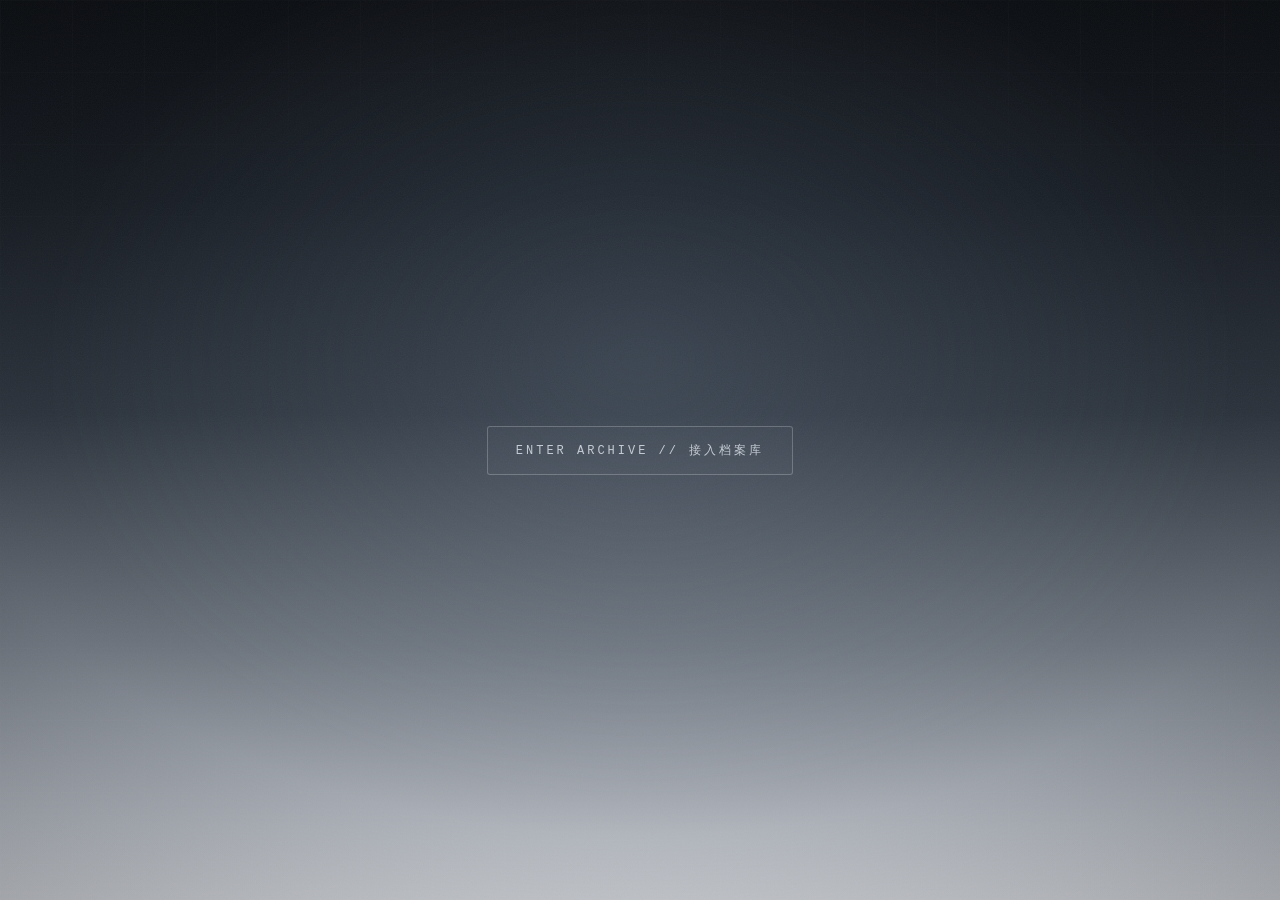
<file: index.html>
<!DOCTYPE html>
<html lang="zh-CN">
<head>
<meta charset="UTF-8">
<meta name="viewport" content="width=device-width, initial-scale=1.0">
<meta name="color-scheme" content="dark">
<meta name="theme-color" content="#12161c">
<meta name="description" content="AEGIS // TERRA SYSTEMS — 移动文明档案库 · 双终端接入点。选择接入 01 档案终端（陆行舰队 · 军事档案）或 02 分析终端（莱茵生命 · 分析终端）。">
<title>AEGIS // TERRA SYSTEMS — 双终端接入点</title>

<style>
/* ==========================================================================
   0. 设计变量
   ========================================================================== */
:root{
  /* 页面文字：顶部压暗、底部压亮，统一走中性灰 */
  --site-ink:#a9b0ba;
  --site-ink-dim:#767e88;
  --foot-ink:#4b515a;

  --radius:3px;                       /* 克制的圆角 */

  /* 系统字体栈，零外链字体 */
  --font:"PingFang SC","Noto Sans SC","Source Han Sans SC","Microsoft YaHei","Hiragino Sans GB",system-ui,-apple-system,sans-serif;
  --mono:ui-monospace,"JetBrains Mono","SFMono-Regular",Consolas,"Liberation Mono",monospace;

  /* 噪点纹理：SVG feTurbulence 生成的灰度噪点，data-uri 内联，不引外链 */
  --noise:url("data:image/svg+xml,%3Csvg xmlns='http://www.w3.org/2000/svg' width='160' height='160'%3E%3Cfilter id='n'%3E%3CfeTurbulence type='fractalNoise' baseFrequency='0.85' numOctaves='4' stitchTiles='stitch'/%3E%3CfeColorMatrix type='saturate' values='0'/%3E%3C/filter%3E%3Crect width='160' height='160' filter='url(%23n)'/%3E%3C/svg%3E");
}

*{ margin:0; padding:0; box-sizing:border-box; }
html{ -webkit-text-size-adjust:100%; }

body{
  min-height:100vh;
  min-height:100dvh;
  font-family:var(--font);
  color:var(--site-ink);
  /* 深空灰 → 浅灰的垂直渐变，作为"巨大终端"的底层空间 */
  background-color:#171b21;
  background-image:linear-gradient(180deg,
    #0b0e12 0%,
    #151a21 22%,
    #2b323b 46%,
    #6d747d 72%,
    #a8adb5 90%,
    #c9ccd1 100%);
  background-attachment:fixed;
  display:flex;
  flex-direction:column;
  align-items:center;
  padding:30px 24px 22px;
  gap:24px;
  overflow-x:hidden;
}

/* ==========================================================================
   1. 背景层：光晕漂移 + 极淡网格 + 噪点 + 暗角
   全部 fixed 且 pointer-events:none，纯装饰
   ========================================================================== */
.bg{ position:fixed; inset:0; z-index:0; pointer-events:none; overflow:hidden; }

/* 1.1 光晕：30s 一次循环，位移/缩放幅度极小，让页面"活着" */
.bg__halo{
  position:absolute;
  left:50%; top:40%;
  width:130vmax; height:95vmax;
  transform:translate(-50%,-50%);
  background:radial-gradient(closest-side, rgba(168,196,228,.16), rgba(168,196,228,.05) 48%, rgba(168,196,228,0) 72%);
  filter:blur(8px);
  animation:haloDrift 30s ease-in-out infinite alternate;
}
@keyframes haloDrift{
  0%   { transform:translate(-51.5%,-51.5%) scale(1);    opacity:.72; }
  100% { transform:translate(-48.5%,-48.5%) scale(1.055); opacity:1; }
}

/* 1.2 网格：透明度极低，用遮罩让它只在画面边缘隐约可见 */
.bg__grid{
  position:absolute; inset:0;
  background-image:
    linear-gradient(rgba(255,255,255,.6) 1px, transparent 1px),
    linear-gradient(90deg, rgba(255,255,255,.6) 1px, transparent 1px);
  background-size:72px 72px;
  opacity:.055;
  -webkit-mask-image:radial-gradient(120% 92% at 50% 50%, transparent 30%, #000 100%);
          mask-image:radial-gradient(120% 92% at 50% 50%, transparent 30%, #000 100%);
}

/* 1.3 全页噪点 */
.bg__noise{
  position:absolute; inset:0;
  background-image:var(--noise);
  opacity:.05;
  mix-blend-mode:overlay;
}

/* 1.4 暗角：四周更深 */
.bg__vignette{
  position:absolute; inset:0;
  background:radial-gradient(132% 112% at 50% 48%, transparent 40%, rgba(4,6,9,.58) 100%);
}

/* ==========================================================================
   2. 页面骨架：顶部站点标识 — 终端区 — 底部版权
   ========================================================================== */
.site,
.terminals,
.foot{ position:relative; z-index:1; }

.site{
  display:flex;
  flex-direction:column;
  align-items:center;
  gap:7px;
  text-align:center;
}

/* 入场动画在「接入」之后才触发；接入前整体隐藏（同时移出 Tab 焦点序列） */
body:not(.is-live) .site,
body:not(.is-live) .terminals,
body:not(.is-live) .foot{
  opacity:0;
  visibility:hidden;
}
body.is-live .site{ animation:riseIn .9s cubic-bezier(.2,.7,.2,1) .05s both; }
.site__id{
  font-family:var(--mono);
  font-size:12px;
  letter-spacing:4px;
  color:var(--site-ink);
  text-transform:uppercase;
  white-space:nowrap;
}
.site__sub{
  font-size:11px;
  letter-spacing:2px;
  color:var(--site-ink-dim);
  white-space:nowrap;
}

.foot{
  font-family:var(--mono);
  font-size:11px;
  letter-spacing:2px;
  color:var(--foot-ink);
  text-align:center;
}
body.is-live .foot{ animation:riseIn .9s cubic-bezier(.2,.7,.2,1) .42s both; }

@keyframes riseIn{
  from{ opacity:0; transform:translateY(12px); }
  to  { opacity:1; transform:none; }
}

/* ==========================================================================
   3. 终端区布局：桌面并排 / 窄屏堆叠，间距 ≥56px
   ========================================================================== */
.terminals{
  --card-w:360px;
  flex:1;
  width:100%;
  display:grid;
  grid-template-columns:repeat(2, minmax(0, var(--card-w)));
  gap:64px;
  justify-content:center;
  align-content:center;
}

.slot{ display:block; }
body.is-live .slot:nth-child(1){ animation:riseIn .95s cubic-bezier(.2,.7,.2,1) .16s both; }
body.is-live .slot:nth-child(2){ animation:riseIn .95s cubic-bezier(.2,.7,.2,1) .28s both; }

/* ==========================================================================
   4. 卡片通用骨架
   ========================================================================== */
.card{
  position:relative;
  display:flex;
  flex-direction:column;
  justify-content:space-between;
  width:100%;
  aspect-ratio:3 / 4;
  padding:16px;
  border-radius:var(--radius);
  overflow:hidden;
  isolation:isolate;
  text-decoration:none;
  cursor:pointer;
  -webkit-tap-highlight-color:transparent;
  /* 悬停：上浮 4px + 阴影从底部柔和扩散 */
  transition:transform .42s cubic-bezier(.2,.7,.2,1), box-shadow .5s ease;
}

/* 4.1 1px 渐变描边：mask 抠出描边区域，从左上高亮渐隐到透明 */
.card::before{
  content:"";
  position:absolute;
  inset:0;
  border-radius:inherit;
  padding:1px;
  background:linear-gradient(135deg,
    rgba(var(--edge), .92) 0%,
    rgba(var(--edge), .34) 20%,
    rgba(var(--edge), 0)  46%,
    rgba(var(--edge), 0)  100%);
  -webkit-mask:linear-gradient(#000 0 0) content-box, linear-gradient(#000 0 0);
          mask:linear-gradient(#000 0 0) content-box, linear-gradient(#000 0 0);
  -webkit-mask-composite:xor;
          mask-composite:exclude;
  pointer-events:none;
  z-index:8;
}

/* 4.2 装饰层容器 */
.fx{ position:absolute; inset:0; pointer-events:none; }

/* 4.3 四角角标：悬停时向四角拉开并微微加粗 */
.card__corners{ position:absolute; inset:0; pointer-events:none; z-index:9; }
.corner{
  position:absolute;
  width:13px; height:13px;
  border:0 solid rgba(var(--edge), .48);
  transition:transform .5s cubic-bezier(.2,.7,.2,1), border-color .4s ease, border-width .4s ease;
}
.corner--tl{ top:11px;    left:11px;  border-top-width:1px;    border-left-width:1px;  --dx:-4px; --dy:-4px; }
.corner--tr{ top:11px;    right:11px; border-top-width:1px;    border-right-width:1px; --dx: 4px; --dy:-4px; }
.corner--bl{ bottom:11px; left:11px;  border-bottom-width:1px; border-left-width:1px;  --dx:-4px; --dy: 4px; }
.corner--br{ bottom:11px; right:11px; border-bottom-width:1px; border-right-width:1px; --dx: 4px; --dy: 4px; }

.card:hover .corner,
.card:focus-visible .corner{
  transform:translate(var(--dx), var(--dy));
  border-color:rgba(var(--edge), .95);
  border-top-width:1.6px; border-bottom-width:1.6px;
  border-left-width:1.6px; border-right-width:1.6px;
}

/* 4.4 卡片内三个功能区：上=终端标识 / 中=主视觉符号 / 下=入口说明 */
.card__top{
  display:flex;
  align-items:center;
  gap:9px;
  min-height:14px;
  z-index:5;
}
.card__figure{
  flex:1;
  display:flex;
  flex-direction:column;
  align-items:center;
  justify-content:center;
  gap:14px;
  z-index:5;
}
.card__bottom{
  display:flex;
  align-items:center;
  gap:9px;
  min-height:14px;
  z-index:5;
}

.card__label{
  font-family:var(--mono);
  font-size:10px;
  letter-spacing:2px;
  text-transform:uppercase;
  white-space:nowrap;
}
.card__code{
  font-family:var(--mono);
  font-size:9px;
  letter-spacing:3px;
  text-transform:uppercase;
  white-space:nowrap;
}
.card__entry{
  font-size:11px;
  letter-spacing:1px;
  white-space:nowrap;
}

/* 4.5 状态灯（上区）/ 状态点（下区）：缓慢呼吸，悬停时加速变亮
   用"外层基础呼吸 + 内层悬停叠加呼吸"两级结构，
   避免直接改 animation-duration 造成的相位跳变 */
.lamp,
.dot{
  position:relative;
  flex:0 0 auto;
  width:5px; height:5px;
  border-radius:50%;
  background:var(--accent);
  box-shadow:0 0 6px rgba(var(--edge), .85);
  animation:lampPulse 4.2s ease-in-out infinite;
}
.dot{ width:4px; height:4px; animation-duration:5.4s; }

.lamp b,
.dot b{
  display:block;
  width:100%; height:100%;
  border-radius:inherit;
  background:inherit;
  box-shadow:inherit;
  opacity:.5;
}
.card:hover .lamp b,
.card:focus-visible .lamp b{ animation:lampPulse 2.1s ease-in-out infinite; }
.card:hover .dot b,
.card:focus-visible .dot b{ animation:lampPulse 2.6s ease-in-out infinite; }

@keyframes lampPulse{
  0%, 100%{ opacity:.32; }
  50%     { opacity:1; }
}

/* 4.6 键盘聚焦环 */
.card:focus-visible{
  outline:2px solid var(--accent);
  outline-offset:6px;
}

/* ==========================================================================
   5. 卡片「01 档案终端」——装甲 / 能量管线 / 六边形履带图腾
   ========================================================================== */
.card--archive{
  --edge:255,106,0;                  /* 用于 rgba(var(--edge), a) 合成 */
  --accent:#ff6a00;
  color:#e8e2d8;

  /* 中心微亮的深色径向渐变 */
  background:radial-gradient(122% 92% at 50% 40%,
    #13161c 0%,
    #0a0c10 56%,
    #050609 100%);

  /* 边缘极淡内发光 + 底部投影 */
  box-shadow:
    inset 0 0 62px rgba(255,106,0,.055),
    inset 0 1px 0 rgba(255,255,255,.035),
    0 20px 44px -26px rgba(5,7,10,.75);
}
.card--archive:hover,
.card--archive:focus-visible{
  transform:translateY(-4px);
  box-shadow:
    inset 0 0 78px rgba(255,106,0,.115),     /* 内发光增强 */
    inset 0 1px 0 rgba(255,255,255,.05),
    0 34px 72px -26px rgba(255,106,0,.5),    /* 暗橙阴影从底部柔和扩散 */
    0 12px 26px -16px rgba(5,7,10,.6);
}

/* 5.1 装甲网格：细密方格，透明度 3–5% */
.card--archive .fx--grid{
  background-image:
    linear-gradient(rgba(255,106,0,.55) 1px, transparent 1px),
    linear-gradient(90deg, rgba(255,106,0,.55) 1px, transparent 1px),
    linear-gradient(rgba(255,255,255,.4) 1px, transparent 1px),
    linear-gradient(90deg, rgba(255,255,255,.4) 1px, transparent 1px);
  background-size:13px 13px, 13px 13px, 65px 65px, 65px 65px;
  opacity:.075;                              /* 细格≈4%，粗格≈3% */
  -webkit-mask-image:radial-gradient(115% 95% at 50% 42%, #000 12%, transparent 88%);
          mask-image:radial-gradient(115% 95% at 50% 42%, #000 12%, transparent 88%);
}
.card--archive:hover .fx--grid{ opacity:.1; }

/* 5.2 噪点：磨砂金属颗粒 */
.card--archive .fx--noise{
  background-image:var(--noise);
  opacity:.11;
  mix-blend-mode:soft-light;
}

/* 5.3 能量脉络：几条细线从卡片边缘向中心汇聚，缓慢流动，极淡 */
.card--archive .fx--conduits{ transition:opacity .5s ease; }

.conduit{
  position:absolute;
  opacity:.3;
  transition:opacity .5s ease, filter .5s ease;
}
.conduit::after{                    /* 悬停时叠加的第二股脉冲 → 流动感加快 */
  content:"";
  position:absolute;
  inset:0;
  background:inherit;
  opacity:0;
  transition:opacity .5s ease;
}

/* 纵向管线：渐变沿 Y 轴流动 */
.conduit--v{
  width:1px;
  background:linear-gradient(to bottom,
    rgba(255,106,0,0),
    rgba(255,106,0,.7) 52%,
    rgba(255,106,0,0));
  background-size:100% 260%;
}
/* 横向管线：渐变沿 X 轴流动 */
.conduit--h{
  height:1px;
  background:linear-gradient(to right,
    rgba(255,106,0,0),
    rgba(255,106,0,.7) 52%,
    rgba(255,106,0,0));
  background-size:260% 100%;
}

.conduit--n { top:0;    left:50%;  height:30%; animation:flowDown 9s  linear infinite; }
.conduit--s { bottom:0; left:50%;  height:26%; animation:flowUp   11s linear infinite; }
.conduit--w { left:0;   top:50%;   width:20%;  animation:flowRight 8.5s linear infinite; }
.conduit--e { right:0;  top:50%;   width:17%;  animation:flowLeft  10s linear infinite; }
.conduit--n2{ top:0;    left:26%;  height:17%; animation:flowDown  12s linear infinite; }
.conduit--s2{ bottom:0; right:27%; height:15%; animation:flowUp    13s linear infinite; }

/* 悬停：管线变亮，并叠加一股更快的脉冲 */
.card--archive:hover .conduit,
.card--archive:focus-visible .conduit{ opacity:.62; filter:brightness(1.15); }
.card--archive:hover .conduit::after,
.card--archive:focus-visible .conduit::after{
  opacity:1;
  animation:flowDown 3.6s linear infinite;
}
.card--archive:hover .conduit--s::after,
.card--archive:hover .conduit--w::after,
.card--archive:hover .conduit--e::after,
.card--archive:hover .conduit--s2::after{ animation-name:flowUp; }

@keyframes flowDown { from{ background-position:0% 100%; } to{ background-position:0% 0%; } }
@keyframes flowUp   { from{ background-position:0% 0%; }   to{ background-position:0% 100%; } }
@keyframes flowRight{ from{ background-position:100% 0%; } to{ background-position:0% 0%; } }
@keyframes flowLeft { from{ background-position:0% 0%; }   to{ background-position:100% 0%; } }

/* 5.4 文字色阶 */
.card--archive .card__label{ color:rgba(232,226,216,.52); }
.card--archive .card__code { color:rgba(255,106,0,.42); }
.card--archive .card__entry{ color:rgba(232,226,216,.74); }

/* ==========================================================================
   6. 卡片「02 分析终端」——玻璃折射 / 同心几何 / 双环棱镜图腾
   ========================================================================== */
.card--analysis{
  --edge:74,144,217;
  --accent:#4a90d9;
  color:#1f2328;

  background:radial-gradient(122% 92% at 50% 40%,
    #ffffff 0%,
    #f5f6f7 54%,
    #e5e7ea 100%);

  box-shadow:
    inset 0 0 62px rgba(74,144,217,.05),
    inset 0 1px 0 rgba(255,255,255,.9),
    0 20px 44px -28px rgba(31,35,40,.42);
}
.card--analysis:hover,
.card--analysis:focus-visible{
  transform:translateY(-4px);
  box-shadow:
    inset 0 0 78px rgba(74,144,217,.115),     /* 内发光增强 */
    inset 0 1px 0 rgba(255,255,255,.9),
    0 34px 72px -26px rgba(74,144,217,.55),   /* 冷蓝阴影从底部柔和扩散 */
    0 12px 26px -18px rgba(31,35,40,.3);
}

/* 6.1 极淡的同心圆 + 放射细线（不是方格），透明度 3–5% */
.card--analysis .fx--rings{
  background-image:
    repeating-radial-gradient(circle at 50% 42%,
      rgba(74,144,217,.42) 0 1px, transparent 1px 15px),
    repeating-conic-gradient(from 0deg at 50% 42%,
      rgba(74,144,217,.34) 0deg .3deg, transparent .3deg 7.5deg);
  opacity:.115;                              /* ≈4% 视觉强度 */
  -webkit-mask-image:radial-gradient(112% 92% at 50% 42%, #000 10%, transparent 86%);
          mask-image:radial-gradient(112% 92% at 50% 42%, #000 10%, transparent 86%);
}
.card--analysis:hover .fx--rings{ opacity:.15; }

/* 6.2 纸张噪点 */
.card--analysis .fx--noise{
  background-image:var(--noise);
  opacity:.085;
  mix-blend-mode:multiply;
}

/* 6.3 玻璃折射：半透明的浅色渐变块 + backdrop-filter 模糊下方几何线，缓慢呼吸
   同样用两级结构实现"悬停时呼吸加速" */
.card--analysis .fx--glass{
  overflow:hidden;
  animation:glassBreathe 11s ease-in-out infinite;
}
.card--analysis .fx--glass > .fx__inner{ display:block; width:100%; height:100%; }

.pane{
  position:absolute;
  background:linear-gradient(118deg, rgba(255,255,255,.62), rgba(255,255,255,0) 68%);
  -webkit-backdrop-filter:blur(5px) saturate(1.06);
          backdrop-filter:blur(5px) saturate(1.06);
  -webkit-mask-image:linear-gradient(118deg, #000 0%, rgba(0,0,0,.35) 55%, transparent 82%);
          mask-image:linear-gradient(118deg, #000 0%, rgba(0,0,0,.35) 55%, transparent 82%);
}
.pane--1{ left:-16%; top:6%;  width:74%; height:44%; transform:rotate(-17deg); opacity:.55; }
.pane--2{ right:-18%; top:52%; width:66%; height:38%; transform:rotate(13deg);  opacity:.34; }

.card--analysis:hover .fx--glass > .fx__inner,
.card--analysis:focus-visible .fx--glass > .fx__inner{
  animation:glassBreathe 5.5s ease-in-out infinite;
}
@keyframes glassBreathe{
  0%, 100%{ opacity:.55; }
  50%     { opacity:1; }
}

/* 6.4 文字色阶 */
.card--analysis .card__label{ color:rgba(31,35,40,.52); }
.card--analysis .card__code { color:rgba(74,144,217,.58); }
.card--analysis .card__entry{ color:rgba(31,35,40,.72); }

/* ==========================================================================
   7. 主视觉符号（SVG 程序化生成）
   ========================================================================== */
.glyph{
  width:62%;
  max-width:244px;
  aspect-ratio:1 / 1;
  display:block;
  opacity:.92;
  filter:drop-shadow(0 0 9px rgba(var(--edge), .18));
  transition:opacity .5s ease, filter .5s ease;
}
.card:hover .glyph,
.card:focus-visible .glyph{
  opacity:1;
  filter:drop-shadow(0 0 16px rgba(var(--edge), .34));
}

/* 7.1 通用线型：极细、不填充 */
.glyph .l{ fill:none; stroke:var(--accent); stroke-linecap:round; }
.l--main      { stroke-width:1.1; stroke-opacity:.58; }
.l--mid       { stroke-width:1;   stroke-opacity:.34; }
.l--faint     { stroke-width:.9;  stroke-opacity:.22; }
.l--faintest  { stroke-width:.8;  stroke-opacity:.13; }
.l--tick      { stroke-width:.8;  stroke-opacity:.3;  }
.l--tick-strong{ stroke-width:1.1; stroke-opacity:.5; }
.l--core      { stroke-width:1.2; stroke-opacity:.72; }
.l--dot       { stroke:var(--accent); fill:var(--accent); stroke:none; opacity:.9; }

/* 浅色卡片上线需要略高对比才读得出来 */
.card--analysis .l--main      { stroke-opacity:.72; }
.card--analysis .l--mid       { stroke-opacity:.48; }
.card--analysis .l--faint     { stroke-opacity:.3;  }
.card--analysis .l--faintest  { stroke-opacity:.18; }
.card--analysis .l--tick      { stroke-opacity:.4;  }
.card--analysis .l--tick-strong{ stroke-opacity:.62; }

/* 7.2 旋转结构：transform-box:view-box 让旋转中心落在 viewBox 的 (100,100) */
.sp,
.glyph__boost{
  transform-box:view-box;
  transform-origin:100px 100px;
}
.sp--a{ animation:spin 92s  linear infinite; }
.sp--b{ animation:spin 74s  linear infinite reverse; }
.sp--c{ animation:spin 118s linear infinite reverse; }
.sp--d{ animation:spin 56s  linear infinite; }
.sp--dial{ animation:spin 240s linear infinite; }
@keyframes spin{ from{ transform:rotate(0deg); } to{ transform:rotate(360deg); } }

/* 悬停时在整体上叠加一层附加自转 → 转速略微加快，且无相位跳变 */
.card:hover .glyph__boost,
.card:focus-visible .glyph__boost{ animation:spin 34s linear infinite; }

/* 7.3 01 档案终端：主符号每 3–4s 一次极轻微的结构闪烁 */
.card--archive .glyph{ animation:structFlicker 3.6s steps(1, end) infinite; }
@keyframes structFlicker{
  0%, 100%{ opacity:.92; }
  1.6%    { opacity:.8;  }
  3.2%    { opacity:.92; }
  96.4%   { opacity:.86; }
  98%     { opacity:.92; }
}

/* 7.4 02 分析终端：中心光点 2s 一次极柔和呼吸 */
.card--analysis .glyph__core{
  transform-box:fill-box;
  transform-origin:center;
  animation:corePulse 2s ease-in-out infinite;
}
@keyframes corePulse{
  0%, 100%{ opacity:.5;  transform:scale(.82); }
  50%     { opacity:1;   transform:scale(1.15); }
}

/* ==========================================================================
   8. 响应式：窄屏堆叠 / 矮屏收窄
   ========================================================================== */
@media (max-width: 880px){
  body{ padding:22px 18px 18px; gap:18px; }
  .terminals{
    --card-w:320px;
    grid-template-columns:minmax(0, var(--card-w));
    gap:56px;                        /* 堆叠时同样 ≥56px */
  }
  .site__id{ font-size:11px; letter-spacing:3px; }
  .site__sub{ font-size:10px; letter-spacing:1.4px; }
  .foot{ font-size:10px; letter-spacing:1.4px; line-height:1.8; max-width:100%; }
  .gate__btn{ font-size:10px; letter-spacing:2px; padding:13px 20px; }
}

@media (max-height: 760px) and (min-width: 881px){
  .terminals{ --card-w:292px; gap:56px; }
  .glyph{ max-width:196px; }
}

/* ==========================================================================
   9. 启动闸门：加载完成后出现，点击才进入终端选择
   ========================================================================== */
.gate{
  position:fixed;
  inset:0;
  z-index:20;
  display:grid;
  place-items:center;
  padding:24px;
  transition:opacity .8s ease, visibility .8s ease;
}
.gate.is-done{ opacity:0; visibility:hidden; pointer-events:none; }

.gate__btn{
  font-family:var(--mono);
  font-size:12px;
  letter-spacing:3px;
  color:#c6ccd4;
  text-transform:uppercase;
  background:rgba(255,255,255,.02);
  border:1px solid rgba(255,255,255,.22);
  border-radius:var(--radius);
  padding:15px 28px;
  cursor:pointer;
  -webkit-tap-highlight-color:transparent;
  transition:color .4s ease, border-color .4s ease, background .4s ease,
             box-shadow .5s ease, transform .35s ease;
  animation:gateIn 1.1s cubic-bezier(.2,.7,.2,1) .3s both;
}
.gate__btn:hover{
  color:#ffffff;
  border-color:rgba(255,255,255,.5);
  background:rgba(255,255,255,.055);
  box-shadow:0 0 36px -8px rgba(190,214,240,.4), inset 0 0 22px rgba(190,214,240,.06);
}
.gate__btn:active{ transform:translateY(1px); }
.gate__btn:focus-visible{ outline:1px solid rgba(255,255,255,.65); outline-offset:5px; }

@keyframes gateIn{
  from{ opacity:0; transform:translateY(10px); }
  to  { opacity:1; transform:none; }
}

/* ==========================================================================
   10. 右上角音频开关（图标状态跟随静音/非静音）
   ========================================================================== */
.sound{
  position:fixed;
  top:20px;
  right:20px;
  z-index:30;
  display:grid;
  place-items:center;
  width:30px;
  height:30px;
  padding:0;
  background:transparent;
  border:1px solid transparent;
  border-radius:var(--radius);
  color:#7d848e;
  cursor:pointer;
  transition:color .4s ease, border-color .4s ease, background .4s ease, opacity .7s ease;
}
.sound:hover{
  color:#c9d0d9;
  border-color:rgba(255,255,255,.16);
  background:rgba(255,255,255,.04);
}
.sound:focus-visible{ outline:1px solid rgba(255,255,255,.5); outline-offset:3px; }

.sound svg{ width:17px; height:17px; display:block; }
.sound .snd__body,
.sound .snd__wave,
.sound .snd__slash{
  fill:none;
  stroke:currentColor;
  stroke-width:1.5;
  stroke-linecap:round;
  stroke-linejoin:round;
}

/* 默认（静音）状态：显示斜线，隐藏声波 */
.sound .snd__wave{ opacity:0; transition:opacity .35s ease; }
.sound .snd__slash{ opacity:1; transition:opacity .35s ease; }

/* 播放状态：声波出现并缓慢呼吸，斜线消失 */
.sound.is-on{ color:#dfe5ec; }
.sound.is-on .snd__wave{ opacity:1; }
.sound.is-on .snd__slash{ opacity:0; }
.sound.is-on .snd__wave--1{ animation:sndPulse 3.4s ease-in-out infinite; }
.sound.is-on .snd__wave--2{ animation:sndPulse 3.4s ease-in-out .55s infinite; }

@keyframes sndPulse{
  0%, 100%{ opacity:.5; }
  50%     { opacity:1; }
}

/* 未接入前隐藏音频开关 */
body:not(.is-live) .sound{ opacity:0; visibility:hidden; pointer-events:none; }

/* ==========================================================================
   11. 无障碍：prefers-reduced-motion 下关闭所有循环动效
   ========================================================================== */
@media (prefers-reduced-motion: reduce){
  *,
  *::before,
  *::after{
    animation:none !important;         /* 光晕漂移 / 自转 / 呼吸 / 流动 / 闪烁 全关 */
    transition-duration:.001ms !important;
  }
  .card:hover,
  .card:focus-visible,
  .card--archive:hover,
  .card--archive:focus-visible,
  .card--analysis:hover,
  .card--analysis:focus-visible{ transform:none; }   /* 关闭上浮 */
  .conduit::after{ display:none; }                   /* 关闭叠加脉冲 */
}
</style>
</head>

<body>

<!-- ========== 启动闸门：页面加载完成后出现，点击才进入终端选择 ========== -->
<div class="gate" id="gate">
  <button class="gate__btn" id="startBtn" type="button">ENTER ARCHIVE // 接入档案库</button>
</div>

<noscript>
  <style>
    /* 无 JS 兜底：不显示闸门，内容直接可见 */
    .gate{ display:none !important; }
    body:not(.is-live) .site,
    body:not(.is-live) .terminals,
    body:not(.is-live) .foot,
    body:not(.is-live) .sound{ opacity:1 !important; visibility:visible !important; }
  </style>
</noscript>

<!-- ========== 右上角音频开关 ========== -->
<button class="sound" id="soundBtn" type="button"
        aria-pressed="false" title="开启背景音乐" aria-label="背景音乐开关">
  <svg viewBox="0 0 24 24" aria-hidden="true">
    <path class="snd__body" d="M3.6 9.1h3.7L11.6 5.2v13.6L7.3 14.9H3.6z"/>
    <path class="snd__wave snd__wave--1" d="M14.7 9.3a3.8 3.8 0 0 1 0 5.4"/>
    <path class="snd__wave snd__wave--2" d="M17.5 6.6a7.8 7.8 0 0 1 0 10.8"/>
    <path class="snd__slash" d="M3.8 20.2 20.2 3.8"/>
  </svg>
</button>

<!-- ========== 背景：光晕 / 网格 / 噪点 / 暗角 ========== -->
<div class="bg" aria-hidden="true">
  <span class="bg__halo"></span>
  <span class="bg__grid"></span>
  <span class="bg__noise"></span>
  <span class="bg__vignette"></span>
</div>

<!-- ========== 顶部站点标识 ========== -->
<header class="site">
  <div class="site__id">AEGIS // TERRA SYSTEMS</div>
  <div class="site__sub">移动文明档案库 · 双终端接入点</div>
</header>

<!-- ========== 双终端接入区 ========== -->
<main class="terminals">

  <!-- ---------- 01 档案终端 ---------- -->
  <div class="slot">
    <a class="card card--archive" href="./style-a/"
       aria-label="接入 01 档案终端 · 陆行舰队 军事档案">

      <!-- 装甲网格 -->
      <span class="fx fx--grid" aria-hidden="true"></span>
      <!-- 磨砂金属噪点 -->
      <span class="fx fx--noise" aria-hidden="true"></span>
      <!-- 能量脉络 -->
      <span class="fx fx--conduits" aria-hidden="true">
        <i class="conduit conduit--v conduit--n"></i>
        <i class="conduit conduit--v conduit--s"></i>
        <i class="conduit conduit--h conduit--w"></i>
        <i class="conduit conduit--h conduit--e"></i>
        <i class="conduit conduit--v conduit--n2"></i>
        <i class="conduit conduit--v conduit--s2"></i>
      </span>
      <!-- 四角角标 -->
      <span class="card__corners" aria-hidden="true">
        <i class="corner corner--tl"></i>
        <i class="corner corner--tr"></i>
        <i class="corner corner--bl"></i>
        <i class="corner corner--br"></i>
      </span>

      <!-- 上区：终端标识 + 状态灯 -->
      <span class="card__top">
        <i class="lamp" aria-hidden="true"><b></b></i>
        <span class="card__label">ARCHIVE TERMINAL // 01</span>
      </span>

      <!-- 中区：程序化生成的几何图腾 + 英文代号 -->
      <span class="card__figure">
        <svg class="glyph" id="glyphArchive" viewBox="0 0 200 200" aria-hidden="true"></svg>
        <span class="card__code">LSF-ARCHIVE</span>
      </span>

      <!-- 下区：入口说明 + 状态点 -->
      <span class="card__bottom">
        <i class="dot" aria-hidden="true"><b></b></i>
        <span class="card__entry">陆行舰队 · 军事档案</span>
      </span>
    </a>
  </div>

  <!-- ---------- 02 分析终端 ---------- -->
  <div class="slot">
    <a class="card card--analysis" href="./style-b/"
       aria-label="接入 02 分析终端 · 莱茵生命 分析终端">

      <!-- 同心圆 / 放射细线 -->
      <span class="fx fx--rings" aria-hidden="true"></span>
      <!-- 纸张噪点 -->
      <span class="fx fx--noise" aria-hidden="true"></span>
      <!-- 玻璃折射（内含两级呼吸结构） -->
      <span class="fx fx--glass" aria-hidden="true">
        <span class="fx__inner">
          <i class="pane pane--1"></i>
          <i class="pane pane--2"></i>
        </span>
      </span>
      <!-- 四角角标 -->
      <span class="card__corners" aria-hidden="true">
        <i class="corner corner--tl"></i>
        <i class="corner corner--tr"></i>
        <i class="corner corner--bl"></i>
        <i class="corner corner--br"></i>
      </span>

      <!-- 上区：终端标识 + 状态灯 -->
      <span class="card__top">
        <i class="lamp" aria-hidden="true"><b></b></i>
        <span class="card__label">ANALYSIS TERMINAL // 02</span>
      </span>

      <!-- 中区：程序化生成的几何图腾 + 英文代号 -->
      <span class="card__figure">
        <svg class="glyph" id="glyphAnalysis" viewBox="0 0 200 200" aria-hidden="true"></svg>
        <span class="card__code">RHINE-ANALYSIS</span>
      </span>

      <!-- 下区：入口说明 + 状态点 -->
      <span class="card__bottom">
        <i class="dot" aria-hidden="true"><b></b></i>
        <span class="card__entry">莱茵生命 · 分析终端</span>
      </span>
    </a>
  </div>

</main>

<!-- ========== 底部版权 ========== -->
<footer class="foot">© 2026 AEGIS // TERRA SYSTEMS · ALL RIGHTS RESERVED</footer>

<script>
/* ==========================================================================
   程序化生成两枚几何图腾（SVG）
   - 全部用极细描边、不填色块、余量充足
   - 每个旋转子结构挂在独立的 <g class="sp sp--x"> 上，各自不同周期与方向
   - 整体再包一层 .glyph__boost，悬停时叠加一层附加自转（转速加快）
   ========================================================================== */
(function(){
  var NS = 'http://www.w3.org/2000/svg';

  /* 创建 SVG 元素并批量设置属性 */
  function svgEl(tag, attrs){
    var n = document.createElementNS(NS, tag);
    for (var k in attrs){ n.setAttribute(k, attrs[k]); }
    return n;
  }

  /* 极坐标 → 直角坐标（保留两位小数，输出更干净） */
  function P(cx, cy, r, deg){
    var a = deg * Math.PI / 180;
    return [ (cx + Math.cos(a) * r).toFixed(2), (cy + Math.sin(a) * r).toFixed(2) ];
  }

  /* 正 n 边形顶点串 */
  function poly(cx, cy, r, n, rot){
    var pts = [];
    for (var i = 0; i < n; i++){
      pts.push(P(cx, cy, r, (rot || 0) + i * 360 / n).join(','));
    }
    return pts.join(' ');
  }

  /* 圆弧路径（用于画"带缺口"的圆环，这样自转才看得出来） */
  function arc(cx, cy, r, a1, a2){
    var s = P(cx, cy, r, a1), e = P(cx, cy, r, a2);
    var large = ((a2 - a1) % 360) > 180 ? 1 : 0;
    return 'M ' + s[0] + ' ' + s[1] + ' A ' + r + ' ' + r + ' 0 ' + large + ' 1 ' + e[0] + ' ' + e[1];
  }

  /* ---------- 01 档案终端：六边形装甲结构 + 内部履带纹路 ---------- */
  function buildArchive(svg){
    var boost = svgEl('g', { 'class':'glyph__boost' });

    // 外层六边形：最慢的正向自转
    var a = svgEl('g', { 'class':'sp sp--a' });
    a.appendChild(svgEl('polygon', { points:poly(100, 100, 82, 6, -90), 'class':'l l--main' }));
    boost.appendChild(a);

    // 第二层六边形：错开 30°，反向自转
    var b = svgEl('g', { 'class':'sp sp--b' });
    b.appendChild(svgEl('polygon', { points:poly(100, 100, 66, 6, -60), 'class':'l l--mid' }));
    boost.appendChild(b);

    // 履带带：两条细圆环夹住一圈履带齿（每 4 齿一根加长齿）
    var c = svgEl('g', { 'class':'sp sp--c' });
    c.appendChild(svgEl('circle', { cx:100, cy:100, r:53, 'class':'l l--faint' }));
    c.appendChild(svgEl('circle', { cx:100, cy:100, r:47, 'class':'l l--faint' }));
    for (var i = 0; i < 28; i++){
      var deg = i * (360 / 28);
      var long = (i % 4 === 0);
      var p1 = P(100, 100, 47, deg);
      var p2 = P(100, 100, long ? 56 : 53, deg);
      c.appendChild(svgEl('line', {
        x1:p1[0], y1:p1[1], x2:p2[0], y2:p2[1],
        'class': long ? 'l l--tick-strong' : 'l l--tick'
      }));
    }
    boost.appendChild(c);

    // 内核六边形：正向自转
    var d = svgEl('g', { 'class':'sp sp--d' });
    d.appendChild(svgEl('polygon', { points:poly(100, 100, 24, 6, -90), 'class':'l l--core' }));
    boost.appendChild(d);

    // 核心点
    boost.appendChild(svgEl('circle', { cx:100, cy:100, r:2.4, 'class':'l--dot' }));

    svg.appendChild(boost);
  }

  /* ---------- 02 分析终端：双环 + 棱镜 + 中心光点 ---------- */
  function buildAnalysis(svg){
    var boost = svgEl('g', { 'class':'glyph__boost' });

    // 刻度盘：36 根细刻度，每 3 根一根加长（极慢自转，作为最外的量测环）
    var dial = svgEl('g', { 'class':'sp sp--dial' });
    for (var i = 0; i < 36; i++){
      var deg = i * 10;
      var long = (i % 3 === 0);
      var p1 = P(100, 100, 82, deg);
      var p2 = P(100, 100, long ? 89 : 86, deg);
      dial.appendChild(svgEl('line', {
        x1:p1[0], y1:p1[1], x2:p2[0], y2:p2[1],
        'class': long ? 'l l--tick-strong' : 'l l--tick'
      }));
    }
    boost.appendChild(dial);

    // 外环：3 段弧，正向自转
    var a = svgEl('g', { 'class':'sp sp--a' });
    for (var k = 0; k < 3; k++){
      var s0 = k * 120 + 10;
      a.appendChild(svgEl('path', { d:arc(100, 100, 68, s0, s0 + 100), 'class':'l l--main' }));
    }
    boost.appendChild(a);

    // 放射细线：6 根，反向自转，夹在内环与外环之间（避免与两环交叠而变乱）
    var b = svgEl('g', { 'class':'sp sp--b' });
    for (var j = 0; j < 6; j++){
      var ang = j * 60;
      var q1 = P(100, 100, 50, ang);
      var q2 = P(100, 100, 66, ang);
      b.appendChild(svgEl('line', { x1:q1[0], y1:q1[1], x2:q2[0], y2:q2[1], 'class':'l l--faint' }));
    }
    boost.appendChild(b);

    // 内环：2 段弧，与放射线反向
    var c = svgEl('g', { 'class':'sp sp--c' });
    for (var m = 0; m < 2; m++){
      var t0 = m * 180 + 18;
      c.appendChild(svgEl('path', { d:arc(100, 100, 42, t0, t0 + 132), 'class':'l l--mid' }));
    }
    boost.appendChild(c);

    // 棱镜三角：极淡，缓慢自转
    var d = svgEl('g', { 'class':'sp sp--d' });
    d.appendChild(svgEl('polygon', { points:poly(100, 100, 30, 3, -90), 'class':'l l--faint' }));
    boost.appendChild(d);

    // 中心光点：2s 一次极柔和呼吸
    var core = svgEl('circle', { cx:100, cy:100, r:2.6, 'class':'l--dot glyph__core' });
    boost.appendChild(core);

    svg.appendChild(boost);
  }

  buildArchive(document.getElementById('glyphArchive'));
  buildAnalysis(document.getElementById('glyphAnalysis'));
})();

/* ==========================================================================
   键盘可访问性
   <a href> 天然支持 Tab 聚焦 + Enter 进入；这里再补上空格键（按钮式习惯）
   ========================================================================== */
(function(){
  document.querySelectorAll('.card').forEach(function(card){
    card.addEventListener('keydown', function(e){
      if (e.key === ' ' || e.key === 'Spacebar'){
        e.preventDefault();
        card.click();
      }
    });
  });
})();
</script>

<script>
/* ==========================================================================
   启动闸门 + 背景音乐
   ========================================================================== */
(function(){

  /* ==========================================================================
     背景音乐：Web Audio API 实时合成
     三层结构，全部程序生成，不加载任何音频文件：
       1) 低频层  两个略微失谐的三角波（55 / 55.4 Hz）→ lowpass(190Hz)，持续铺底
       2) 和声层  每 15s 切换一次和弦（Am → F → C → G），sine 波，交叉淡化 4s
       3) 琶音层  随机 2–6s 触发一个五声音阶单音，慢起音 + 长衰减，经延迟处理
     三层都是「持续运行 + 交叉淡化」，不存在循环点，所以天然无缝、不会有断点。
     输出链：各层 → fadeGain(0→1, 2.5s) → muteGain → masterGain(0.15) → 输出
     ========================================================================== */
  var Sound = (function(){
    var ctx = null;
    var fadeGain = null, muteGain = null, masterGain = null;
    var bassBus = null, padBus = null, arpBus = null;
    var timer = null, nextChord = 0, chordIdx = 0, nextArp = 0, lastNote = -1;
    var on = false;

    /* 和弦走向：Am → F → C → G，声部走向平滑，不跳进 */
    var CHORDS = [
      [220.00, 261.63, 329.63],   // Am : A3 C4 E4
      [174.61, 220.00, 261.63],   // F  : F3 A3 C4
      [196.00, 261.63, 329.63],   // C  : G3 C4 E4
      [196.00, 246.94, 293.66]    // G  : G3 B3 D4
    ];
    /* A 小调五声音阶（A C D E G），跨两个八度 */
    var PENTA = [220.00, 261.63, 293.66, 329.63, 392.00, 440.00, 523.25, 587.33];

    var CHORD_DUR = 15;    // 和弦时长（秒）
    var XFADE = 4;         // 交叉淡化时长（秒）——保证换和弦时不断声
    var TARGET = 0.15;     // 目标总音量
    var FADE_IN = 2.5;     // 启动淡入时长（秒）

    /* ---------- 建立音频图（只跑一次） ---------- */
    function build(){
      var AC = window.AudioContext || window.webkitAudioContext;
      if (!AC) return false;
      ctx = new AC();

      /* 输出链 */
      fadeGain = ctx.createGain();
      fadeGain.gain.value = 0;            // 启动时从 0 淡入
      muteGain = ctx.createGain();
      muteGain.gain.value = 0;            // 初始静音
      masterGain = ctx.createGain();
      masterGain.gain.value = TARGET;     // 0.15
      fadeGain.connect(muteGain);
      muteGain.connect(masterGain);
      masterGain.connect(ctx.destination);

      /* ---- 1) 低频层 ---- */
      var lp = ctx.createBiquadFilter();
      lp.type = 'lowpass';
      lp.frequency.value = 190;
      lp.Q.value = 0.6;
      bassBus = ctx.createGain();
      bassBus.gain.value = 0.30;
      lp.connect(bassBus);
      bassBus.connect(fadeGain);

      /* 两个轻微失谐的三角波 → 0.4Hz 左右的缓慢拍频，让铺底有呼吸感 */
      [55.0, 55.4].forEach(function(f){
        var osc = ctx.createOscillator();
        osc.type = 'triangle';
        osc.frequency.value = f;
        var g = ctx.createGain();
        g.gain.value = 0.5;
        osc.connect(g);
        g.connect(lp);
        osc.start();                      // 常驻振荡器，永不停止
      });

      /* ---- 2) 和声层 ---- */
      padBus = ctx.createGain();
      padBus.gain.value = 0.12;
      padBus.connect(fadeGain);

      /* ---- 3) 琶音层（干声 + 延迟） ---- */
      arpBus = ctx.createGain();
      arpBus.gain.value = 0.26;

      var delay = ctx.createDelay(2.0);
      delay.delayTime.value = 0.46;
      var fb = ctx.createGain();
      fb.gain.value = 0.42;
      var fbLp = ctx.createBiquadFilter();  // 反馈回路里加低通：回声更暗、更空灵
      fbLp.type = 'lowpass';
      fbLp.frequency.value = 1700;
      var wet = ctx.createGain();
      wet.gain.value = 0.5;

      arpBus.connect(fadeGain);             // 干声
      arpBus.connect(delay);                // 送延迟
      delay.connect(fbLp);
      fbLp.connect(fb);
      fb.connect(delay);
      delay.connect(wet);
      wet.connect(fadeGain);

      return true;
    }

    /* ---------- 排一个和弦：4s 淡入 → 保持 → 4s 淡出（与下一个和弦交叠） ---------- */
    function spawnChord(i, t){
      var g = ctx.createGain();
      g.gain.setValueAtTime(0, t);
      g.gain.linearRampToValueAtTime(1, t + XFADE);
      g.gain.setValueAtTime(1, t + CHORD_DUR - XFADE);
      g.gain.linearRampToValueAtTime(0, t + CHORD_DUR + XFADE);
      g.connect(padBus);

      CHORDS[i].forEach(function(f, k){
        var osc = ctx.createOscillator();
        osc.type = 'sine';
        osc.frequency.value = f;
        osc.detune.value = (k - 1) * 5;     // 每个声部轻微失谐，音色更宽
        var vg = ctx.createGain();
        vg.gain.value = 0.32;
        osc.connect(vg);
        vg.connect(g);
        osc.start(t);
        osc.stop(t + CHORD_DUR + XFADE + 0.2);
      });
    }

    /* ---------- 排一个琶音单音：慢起音、长衰减 ---------- */
    function spawnNote(t){
      /* 偏向低音区取音，避免过于抢耳；同时避免与上一个音重复 */
      var idx = Math.floor(Math.pow(Math.random(), 1.4) * PENTA.length);
      if (idx === lastNote) idx = (idx + 1) % PENTA.length;
      lastNote = idx;

      var osc = ctx.createOscillator();
      osc.type = 'sine';
      osc.frequency.value = PENTA[idx];
      var g = ctx.createGain();
      g.gain.setValueAtTime(0, t);
      g.gain.linearRampToValueAtTime(0.5, t + 0.7);
      g.gain.exponentialRampToValueAtTime(0.0001, t + 4.2);
      osc.connect(g);
      g.connect(arpBus);
      osc.start(t);
      osc.stop(t + 4.4);
    }

    /* ---------- 前瞻调度：每次把未来若干秒的事件提前排好 ---------- */
    function tick(){
      if (!ctx) return;
      var now = ctx.currentTime;
      while (nextChord < now + 20){          // 和弦提前 20s 排好（抗后台节流）
        spawnChord(chordIdx, nextChord);
        chordIdx = (chordIdx + 1) % CHORDS.length;
        nextChord += CHORD_DUR;
      }
      while (nextArp < now + 8){             // 琶音提前 8s 排好
        spawnNote(nextArp);
        nextArp += 2 + Math.random() * 4;    // 随机间隔 2–6s
      }
    }

    /* ---------- 开启：建立音频图 → 淡入到 0.15 → 解除静音 ---------- */
    function start(){
      if (!ctx && !build()) return false;
      if (ctx.state === 'suspended' && ctx.resume) ctx.resume();

      if (!timer){
        var t0 = ctx.currentTime + 0.05;
        nextChord = t0;
        nextArp = t0 + 2 + Math.random() * 3;
        tick();                              // 先排一批，避免开局空档
        timer = window.setInterval(tick, 1000);
      }

      var t = ctx.currentTime;
      fadeGain.gain.cancelScheduledValues(t);
      fadeGain.gain.setValueAtTime(fadeGain.gain.value, t);
      fadeGain.gain.linearRampToValueAtTime(1, t + FADE_IN);   // 0 → 0.15，约 2.5s

      muteGain.gain.cancelScheduledValues(t);
      muteGain.gain.setValueAtTime(muteGain.gain.value, t);
      muteGain.gain.linearRampToValueAtTime(1, t + 0.6);

      on = true;
      return true;
    }

    /* ---------- 开关：关只是把静音层拉到 0，调度器继续跑，再开时立刻续上 ---------- */
    function setOn(v){
      if (v) return start();
      on = false;
      if (!ctx) return true;
      var t = ctx.currentTime;
      muteGain.gain.cancelScheduledValues(t);
      muteGain.gain.setValueAtTime(muteGain.gain.value, t);
      muteGain.gain.linearRampToValueAtTime(0, t + 0.45);
      return true;
    }

    return { setOn:setOn, isOn:function(){ return on; } };
  })();

  /* ==========================================================================
     UI 接线
     ========================================================================== */
  var reduced = window.matchMedia('(prefers-reduced-motion: reduce)').matches;
  var gate     = document.getElementById('gate');
  var startBtn = document.getElementById('startBtn');
  var soundBtn = document.getElementById('soundBtn');

  /* 不支持 Web Audio 就干脆藏掉开关 */
  if (!(window.AudioContext || window.webkitAudioContext)){
    soundBtn.style.display = 'none';
  }

  /* 图标状态跟随实际播放状态 */
  function syncSound(){
    var playing = Sound.isOn();
    soundBtn.classList.toggle('is-on', playing);
    soundBtn.setAttribute('aria-pressed', playing ? 'true' : 'false');
    soundBtn.title = playing ? '关闭背景音乐' : '开启背景音乐';
  }
  syncSound();

  /* 点击「启动」：起音乐 + 进入终端选择界面 */
  startBtn.addEventListener('click', function(){
    /* prefers-reduced-motion 下音乐默认关闭，用户可随后手动开启 */
    if (!reduced && Sound.setOn(true)) syncSound();

    document.body.classList.add('is-live');   // 触发页面入场
    gate.classList.add('is-done');            // 闸门淡出
    window.setTimeout(function(){
      if (gate.parentNode) gate.parentNode.removeChild(gate);
    }, 900);
    if (startBtn.blur) startBtn.blur();
  });

  /* 静音 / 取消静音 */
  soundBtn.addEventListener('click', function(){
    Sound.setOn(!Sound.isOn());
    syncSound();
  });
})();
</script>
</body>
</html>
</file>
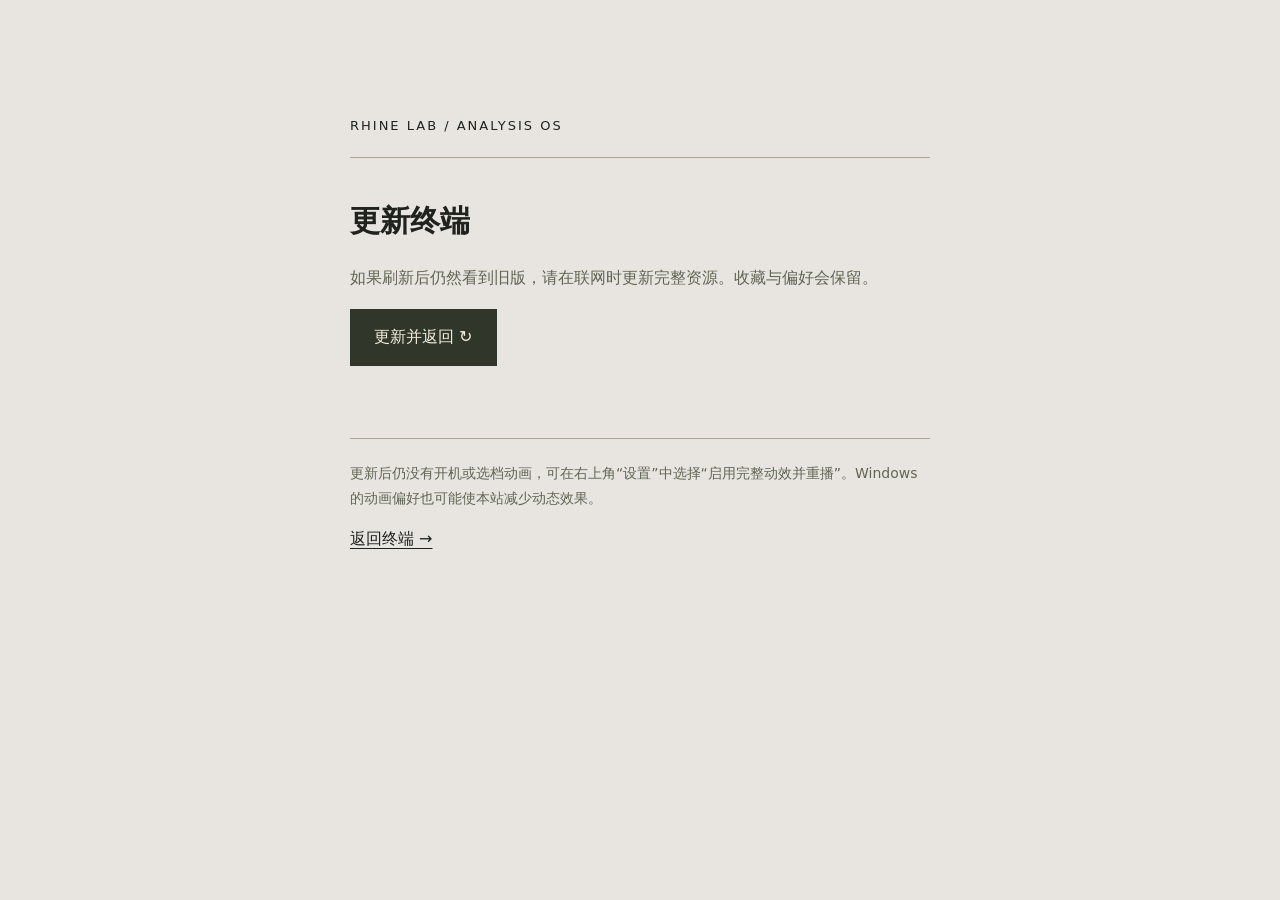
<file: style-b/update.html>
<!doctype html>
<html lang="zh-CN">
<head>
  <meta charset="utf-8">
  <meta name="viewport" content="width=device-width, initial-scale=1, viewport-fit=cover">
  <meta name="theme-color" content="#e8e5e1">
  <title>更新终端 · Rhine Lab</title>
  <style>
    * { box-sizing: border-box; }
    body { margin: 0; padding: max(24px, env(safe-area-inset-top)) max(24px, env(safe-area-inset-right)) max(24px, env(safe-area-inset-bottom)) max(24px, env(safe-area-inset-left)); background: #e8e5e1; color: #20221d; font: 16px/1.8 "MiSans", "PingFang SC", "Microsoft YaHei", system-ui, sans-serif; }
    main { max-width: 580px; margin: 10vh auto; }
    .brand { font-size: 13px; letter-spacing: 2px; border-bottom: 1px solid #aaa496; padding-bottom: 20px; }
    h1 { font-size: 30px; font-weight: 600; margin: 36px 0 16px; }
    p { color: #626456; }
    button { border: 0; background: #30362a; color: #f1efdf; padding: 14px 24px; min-height: 48px; font: inherit; cursor: pointer; }
    button:disabled { opacity: .65; cursor: wait; }
    a { color: inherit; text-underline-offset: 4px; }
    #status { min-height: 2em; margin: 20px 0; }
    .help { font-size: 14px; border-top: 1px solid #aaa496; padding-top: 22px; }
  </style>
</head>
<body>
  <main>
    <div class="brand">RHINE LAB / ANALYSIS OS</div>
    <h1>更新终端</h1>
    <p>如果刷新后仍然看到旧版，请在联网时更新完整资源。收藏与偏好会保留。</p>
    <button id="update">更新并返回 ↻</button>
    <p id="status" role="status" aria-live="polite"></p>
    <p class="help">更新后仍没有开机或选档动画，可在右上角“设置”中选择“启用完整动效并重播”。Windows 的动画偏好也可能使本站减少动态效果。</p>
    <a href="./">返回终端 →</a>
  </main>
  <script src="./update.js"></script>
</body>
</html>
</file>
